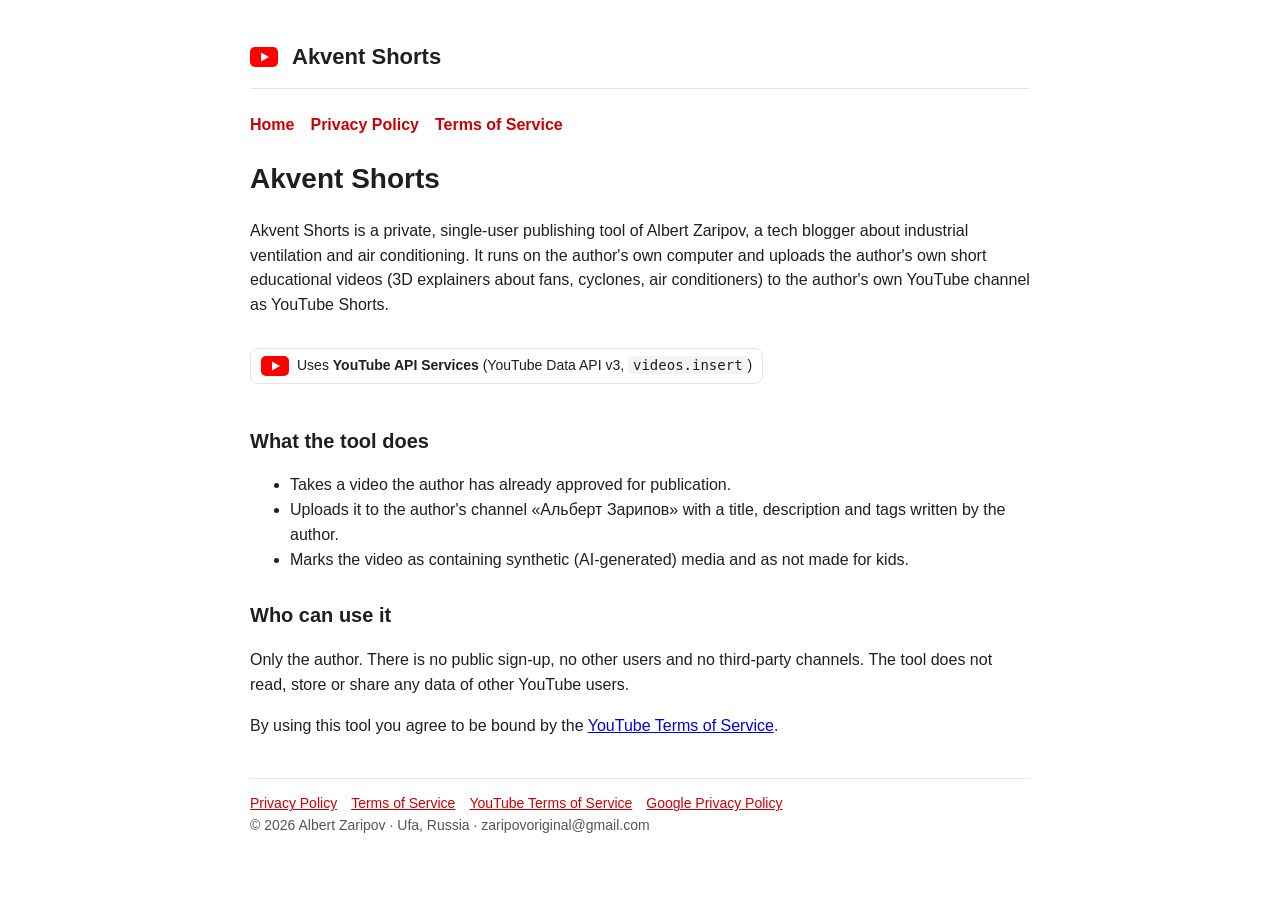
<file: app/index.html>
<!doctype html><html lang="en"><head><meta charset="utf-8"><meta name="viewport" content="width=device-width,initial-scale=1"><title>Akvent Shorts</title><link rel="stylesheet" href="style.css"></head><body><header><svg width="28" height="20" viewBox="0 0 28 20"><rect width="28" height="20" rx="5" fill="#FF0000"/><path d="M11 5.5v9l8-4.5z" fill="#fff"/></svg><b>Akvent Shorts</b></header><nav><a href="index.html">Home</a><a href="privacy.html">Privacy Policy</a><a href="terms.html">Terms of Service</a></nav>
<h1>Akvent Shorts</h1>
<p>Akvent Shorts is a private, single-user publishing tool of Albert Zaripov, a tech blogger about industrial ventilation and air conditioning. It runs on the author's own computer and uploads the author's own short educational videos (3D explainers about fans, cyclones, air conditioners) to the author's own YouTube channel as YouTube Shorts.</p>
<p class="yt"><svg width="28" height="20" viewBox="0 0 28 20"><rect width="28" height="20" rx="5" fill="#FF0000"/><path d="M11 5.5v9l8-4.5z" fill="#fff"/></svg> <span>Uses <b>YouTube API Services</b> (YouTube Data API v3, <code>videos.insert</code>)</span></p>
<h2>What the tool does</h2>
<ul><li>Takes a video the author has already approved for publication.</li><li>Uploads it to the author's channel «Альберт Зарипов» with a title, description and tags written by the author.</li><li>Marks the video as containing synthetic (AI-generated) media and as not made for kids.</li></ul>
<h2>Who can use it</h2>
<p>Only the author. There is no public sign-up, no other users and no third-party channels. The tool does not read, store or share any data of other YouTube users.</p>
<p>By using this tool you agree to be bound by the <a href="https://www.youtube.com/t/terms">YouTube Terms of Service</a>.</p>
<footer><a href="privacy.html">Privacy Policy</a><a href="terms.html">Terms of Service</a><a href="https://www.youtube.com/t/terms">YouTube Terms of Service</a><a href="https://policies.google.com/privacy">Google Privacy Policy</a><br>© 2026 Albert Zaripov · Ufa, Russia · zaripovoriginal@gmail.com</footer></body></html>
</file>
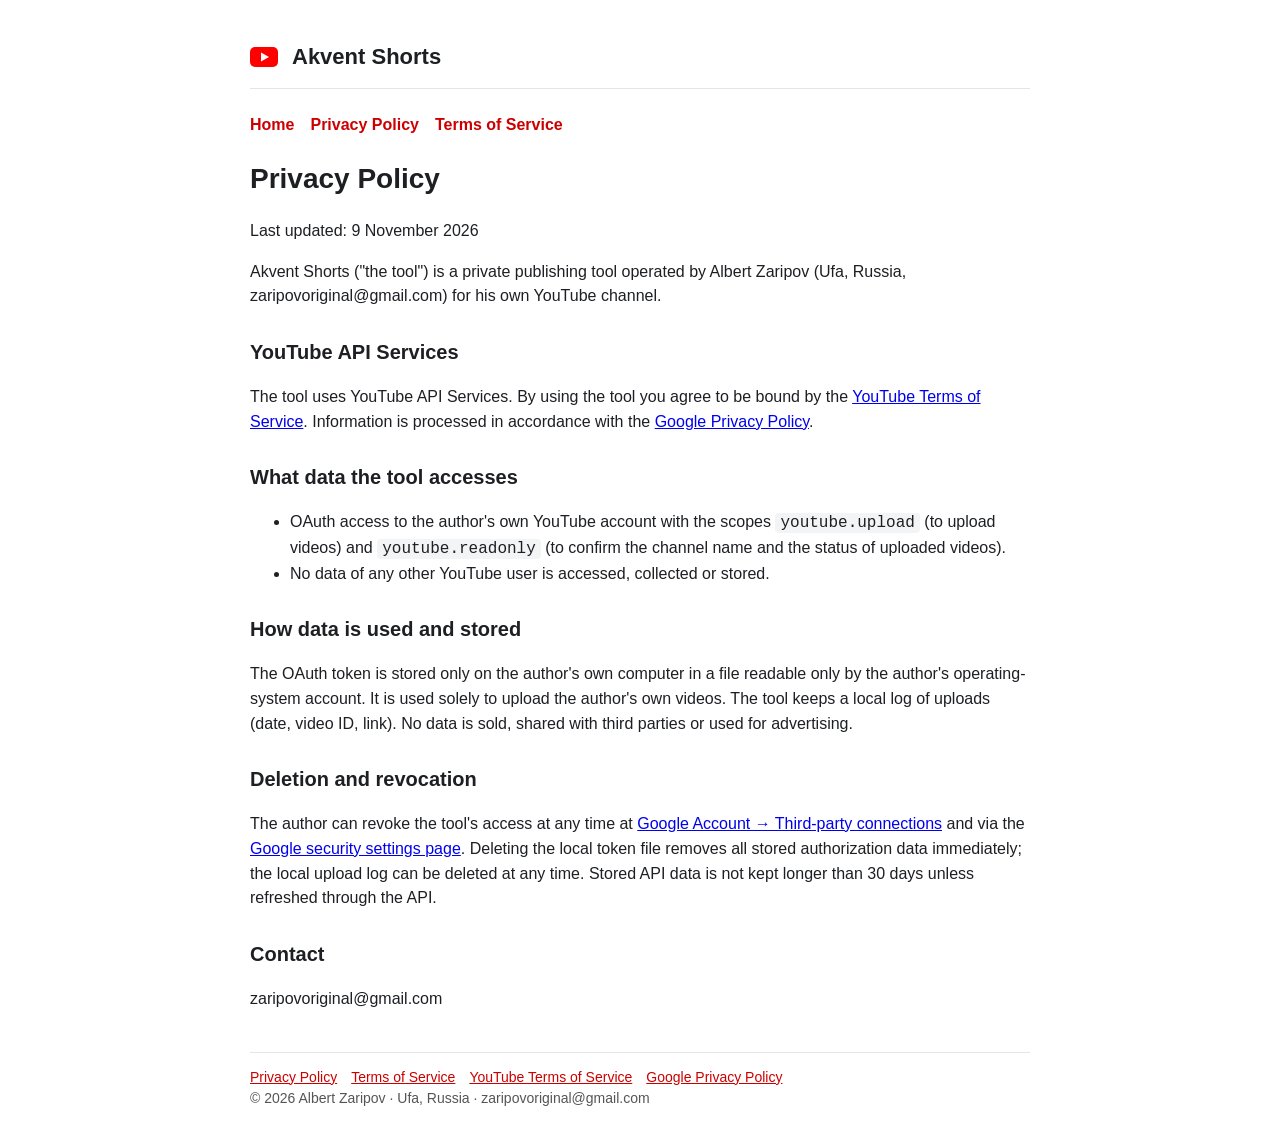
<file: app/privacy.html>
<!doctype html><html lang="en"><head><meta charset="utf-8"><meta name="viewport" content="width=device-width,initial-scale=1"><title>Akvent Shorts — Privacy Policy</title><link rel="stylesheet" href="style.css"></head><body><header><svg width="28" height="20" viewBox="0 0 28 20"><rect width="28" height="20" rx="5" fill="#FF0000"/><path d="M11 5.5v9l8-4.5z" fill="#fff"/></svg><b>Akvent Shorts</b></header><nav><a href="index.html">Home</a><a href="privacy.html">Privacy Policy</a><a href="terms.html">Terms of Service</a></nav>
<h1>Privacy Policy</h1><p>Last updated: 9 November 2026</p>
<p>Akvent Shorts ("the tool") is a private publishing tool operated by Albert Zaripov (Ufa, Russia, zaripovoriginal@gmail.com) for his own YouTube channel.</p>
<h2>YouTube API Services</h2>
<p>The tool uses YouTube API Services. By using the tool you agree to be bound by the <a href="https://www.youtube.com/t/terms">YouTube Terms of Service</a>. Information is processed in accordance with the <a href="https://policies.google.com/privacy">Google Privacy Policy</a>.</p>
<h2>What data the tool accesses</h2>
<ul><li>OAuth access to the author's own YouTube account with the scopes <code>youtube.upload</code> (to upload videos) and <code>youtube.readonly</code> (to confirm the channel name and the status of uploaded videos).</li>
<li>No data of any other YouTube user is accessed, collected or stored.</li></ul>
<h2>How data is used and stored</h2>
<p>The OAuth token is stored only on the author's own computer in a file readable only by the author's operating-system account. It is used solely to upload the author's own videos. The tool keeps a local log of uploads (date, video ID, link). No data is sold, shared with third parties or used for advertising.</p>
<h2>Deletion and revocation</h2>
<p>The author can revoke the tool's access at any time at <a href="https://myaccount.google.com/permissions">Google Account → Third-party connections</a> and via the <a href="https://security.google.com/settings/security/permissions">Google security settings page</a>. Deleting the local token file removes all stored authorization data immediately; the local upload log can be deleted at any time. Stored API data is not kept longer than 30 days unless refreshed through the API.</p>
<h2>Contact</h2><p>zaripovoriginal@gmail.com</p>
<footer><a href="privacy.html">Privacy Policy</a><a href="terms.html">Terms of Service</a><a href="https://www.youtube.com/t/terms">YouTube Terms of Service</a><a href="https://policies.google.com/privacy">Google Privacy Policy</a><br>© 2026 Albert Zaripov · Ufa, Russia · zaripovoriginal@gmail.com</footer></body></html>
</file>
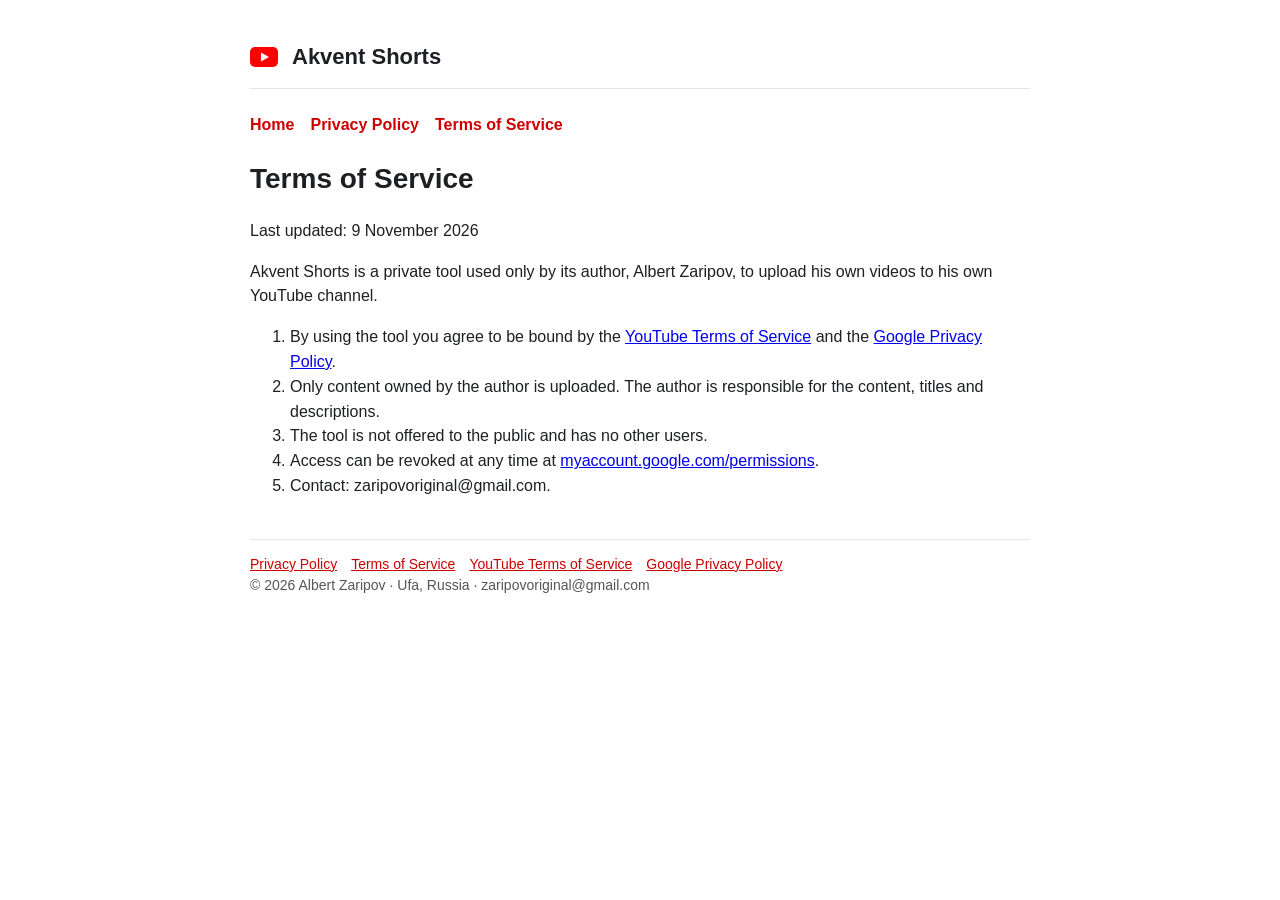
<file: app/terms.html>
<!doctype html><html lang="en"><head><meta charset="utf-8"><meta name="viewport" content="width=device-width,initial-scale=1"><title>Akvent Shorts — Terms of Service</title><link rel="stylesheet" href="style.css"></head><body><header><svg width="28" height="20" viewBox="0 0 28 20"><rect width="28" height="20" rx="5" fill="#FF0000"/><path d="M11 5.5v9l8-4.5z" fill="#fff"/></svg><b>Akvent Shorts</b></header><nav><a href="index.html">Home</a><a href="privacy.html">Privacy Policy</a><a href="terms.html">Terms of Service</a></nav>
<h1>Terms of Service</h1><p>Last updated: 9 November 2026</p>
<p>Akvent Shorts is a private tool used only by its author, Albert Zaripov, to upload his own videos to his own YouTube channel.</p>
<ol><li>By using the tool you agree to be bound by the <a href="https://www.youtube.com/t/terms">YouTube Terms of Service</a> and the <a href="https://policies.google.com/privacy">Google Privacy Policy</a>.</li>
<li>Only content owned by the author is uploaded. The author is responsible for the content, titles and descriptions.</li>
<li>The tool is not offered to the public and has no other users.</li>
<li>Access can be revoked at any time at <a href="https://myaccount.google.com/permissions">myaccount.google.com/permissions</a>.</li>
<li>Contact: zaripovoriginal@gmail.com.</li></ol>
<footer><a href="privacy.html">Privacy Policy</a><a href="terms.html">Terms of Service</a><a href="https://www.youtube.com/t/terms">YouTube Terms of Service</a><a href="https://policies.google.com/privacy">Google Privacy Policy</a><br>© 2026 Albert Zaripov · Ufa, Russia · zaripovoriginal@gmail.com</footer></body></html>
</file>
<file: app/style.css>
body{font:16px/1.55 -apple-system,Segoe UI,Roboto,Arial,sans-serif;max-width:780px;margin:40px auto;padding:0 20px;color:#1d1f23;background:#fff}
header{display:flex;align-items:center;gap:14px;border-bottom:1px solid #e3e5e8;padding-bottom:14px;margin-bottom:24px}
header b{font-size:22px}nav a{margin-right:16px;color:#c00;text-decoration:none;font-weight:600}
.yt{display:inline-flex;align-items:center;gap:8px;border:1px solid #e3e5e8;border-radius:8px;padding:6px 10px;font-size:14px}
footer{margin-top:40px;border-top:1px solid #e3e5e8;padding-top:14px;font-size:14px;color:#555}footer a{color:#c00;margin-right:14px}
h1{font-size:28px}h2{font-size:20px;margin-top:28px}code{background:#f3f4f6;padding:1px 5px;border-radius:4px}
</file>
